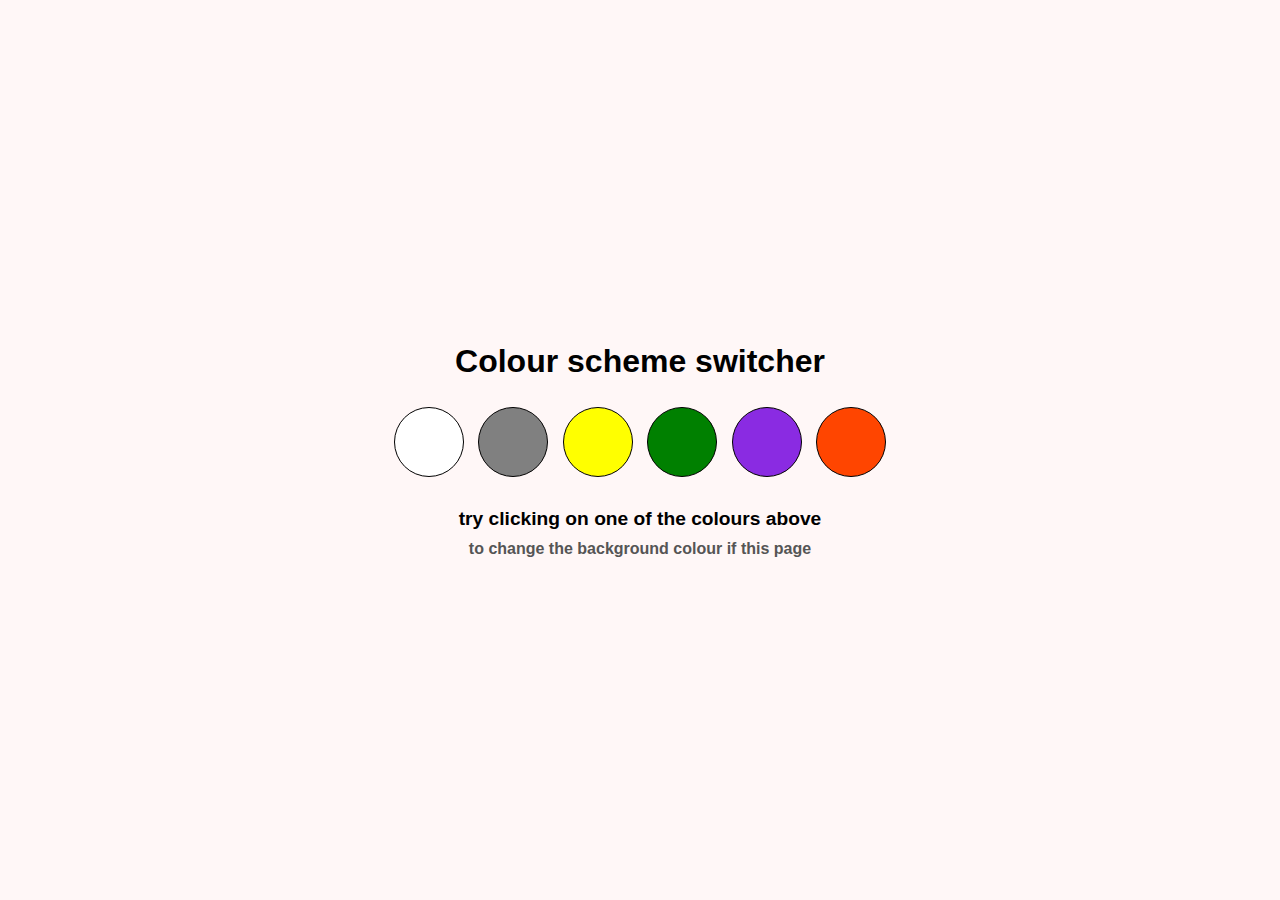
<file: project-03 color changer/index.html>
<!DOCTYPE html>
<html lang="en">
<head>
    <meta charset="UTF-8">
    <meta name="viewport" content="width=device-width, initial-scale=1.0">
    <title>bg-color changer</title>
    <link rel="stylesheet" href="style.css">
</head>
<body>
<div class="canvas">

  
 <h1>Colour scheme switcher </h1>
 <span class="button " id="white"></span>
 <span  class="button " id="gray"></span>
 <span class="button " id="yellow"></span>
 <span class="button " id="green"></span>
 <span class="button " id="blueviolet"></span>
 <span class="button " id="orangered"></span>


 <h2>
   try clicking on one of the colours above 
   <span>to change the background colour if this page</span>
 </h2>
</div>


    <script src="index.js"></script>
</body>
</html>
</file>
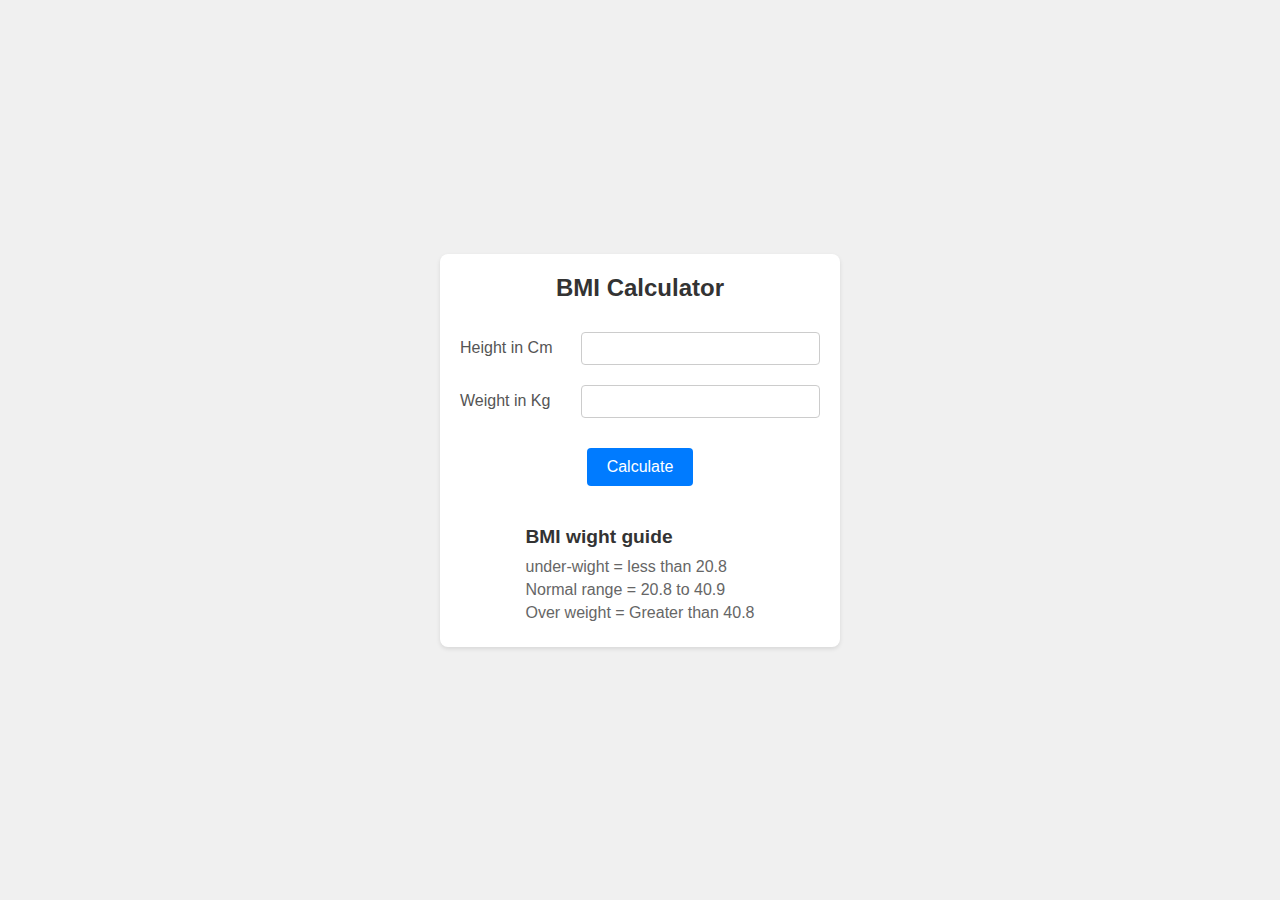
<file: project-04 bmi calculator/index.html>
<!DOCTYPE html>
<html lang="en">

<head>
    <meta charset="UTF-8">
    <meta name="viewport" content="width=device-width, initial-scale=1.0">
    <title>Bmi calculator</title>
    <link rel="stylesheet" href="style.css">
</head>

<body>

    <div class="container">
        <h1>BMI Calculator </h1>
        <form>
            <p><label>Height in Cm</label><input type="text" id="height"></p>
            <p><label>Weight in Kg</label><input type="text" id="weight"></p>

            <button>Calculate</button>
            <div id="results"></div>
            <div id="wight-guide">
                <h3>BMI wight guide</h3>
                <p>under-wight = less than 20.8</p>
                <p>Normal range = 20.8 to 40.9</p>
                <p>Over weight = Greater than 40.8</p>
            </div>
        </form>
    </div>

    <script src="calc.js"></script>
</body>

</html>
</file>
<file: project-03 color changer/style.css>
*{
    margin: 0;
    padding: 0;
    box-sizing: border-box;
    font-family: Arial, Helvetica, sans-serif;
}
html, body{
      height: 100%;
      width: 100%;
}

  body {
    margin: 0;
    padding: 0;
    display: flex;
    justify-content: center;
    align-items: center;
    height: 100vh;
    background-color: rgb(255, 247, 247);
  }
  
  .canvas {
    text-align: center;
  }
  
  h1 {
    font-size: 2rem;
    margin-bottom: 22px;
  }
  
  h2 {
    font-size: 1.2rem;
    margin-top: 22px;
  }
  
  span.button {
    display: inline-block;
    width: 70px;
    height: 70px;
    margin: 5px;
    border-radius: 50%;
    cursor: pointer;
    border: 1.9px double #000;
  }
  
  #gray {
    background-color: gray;
  }
  
  #yellow {
    background-color: yellow;
  }
  
  #green {
    background-color: green;
  }
  
  #blueviolet {
    background-color: blueviolet;
  }
  
  #orangered {
    background-color: orangered;
  }
  #white {
    background-color: white;
  }
  
  span {
    display: block;
    margin-top: 10px;
    font-size: 1rem;
    color: #555;
  }
</file>
<file: project-04 bmi calculator/style.css>
* {
  margin: 0;
  padding: 0;
  box-sizing: border-box;
}

html,
body {
  height: 100%;
  width: 100%;
}


body {
  font-family: Arial, sans-serif;
  margin: 0;
  padding: 0;
  display: flex;
  justify-content: center;
  align-items: center;
  height: 100vh;
  background-color: #f0f0f0;
}

.container {
  background-color: #fff;
  padding: 20px;
  border-radius: 8px;
  box-shadow: 0 2px 4px rgba(0, 0, 0, 0.1);
  max-width: 400px;
  width: 100%;
  text-align: center;
}

h1 {
  margin-bottom: 20px;
  font-size: 1.5rem;
  color: #333;
}

form {
  display: flex;
  flex-direction: column;
  align-items: center;
}

p {
  margin: 10px 0;
  width: 100%;
  display: flex;
  justify-content: space-between;
  align-items: center;
}

label {
  flex: 1;
  text-align: left;
  margin-right: 10px;
  color: #555;
}

input[type="text"] {
  flex: 2;
  padding: 8px;
  border: 1px solid #ccc;
  border-radius: 4px;
}

button {
  padding: 10px 20px;
  margin-top: 20px;
  background-color: #007bff;
  color: #fff;
  border: none;
  border-radius: 4px;
  cursor: pointer;
  font-size: 1rem;
}

button:hover {
  background-color: #0056b3;
}

#results {
  margin-top: 20px;
  font-size: 1.2rem;
  color: #333;
}

#wight-guide {
  margin-top: 20px;
  text-align: left;
}

#wight-guide h3 {
  margin-bottom: 10px;
  font-size: 1.2rem;
  color: #333;
}

#wight-guide p {
  margin: 5px 0;
  color: #666;
}
</file>
